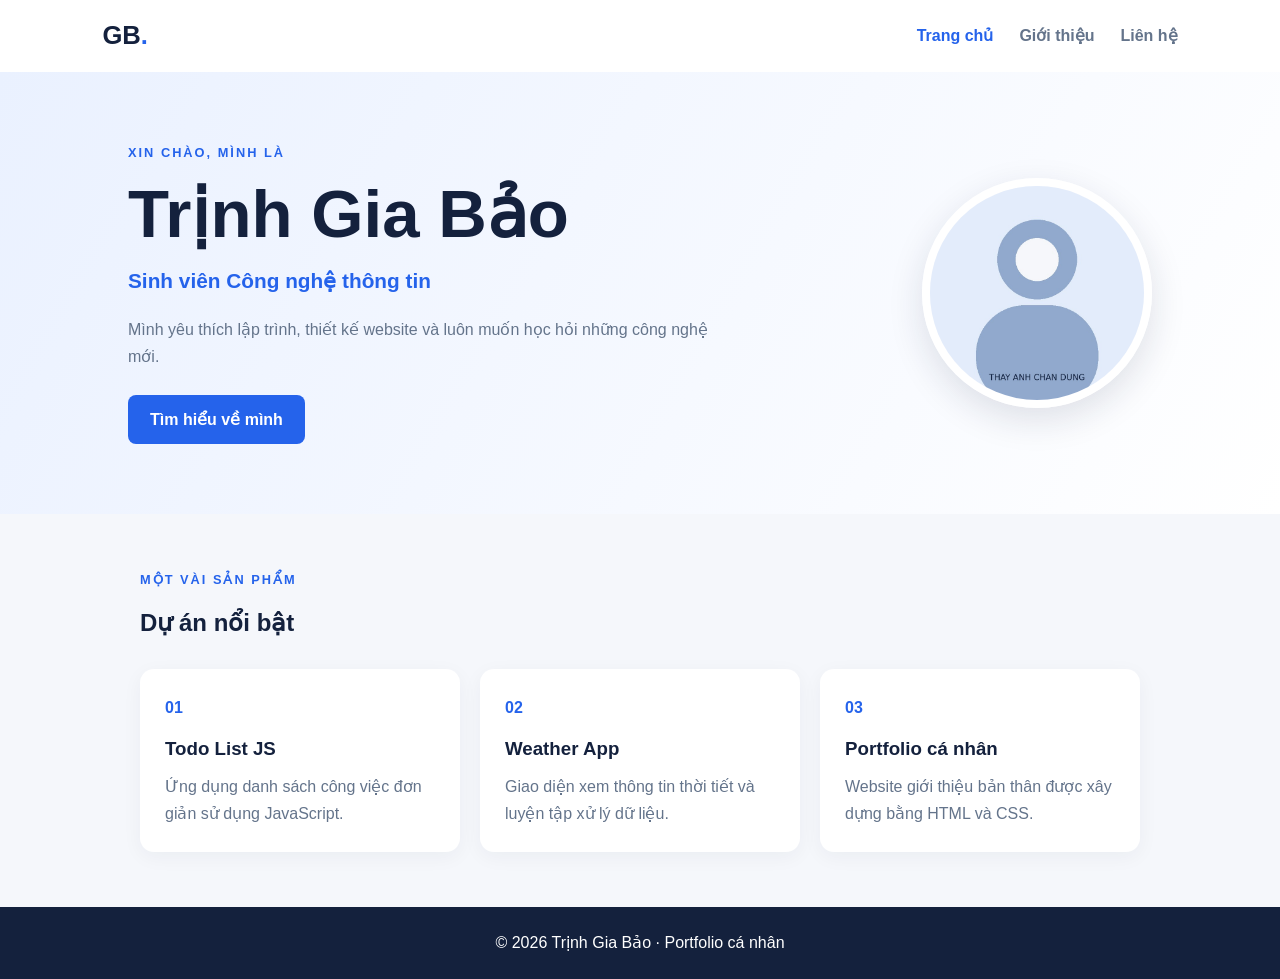
<file: my-portfolio/index.html>
<!DOCTYPE html>
<html lang="vi">
<head>
  <meta charset="UTF-8">
  <meta name="viewport" content="width=device-width, initial-scale=1.0">
  <meta name="description" content="Portfolio cá nhân của Trịnh Gia Bảo">
  <title>Trịnh Gia Bảo - Portfolio</title>
  <link rel="stylesheet" href="css/style.css">
</head>
<body>
  <nav class="navbar">
    <a class="brand" href="index.html">GB<span>.</span></a>
    <div class="nav-links">
      <a class="active" href="index.html">Trang chủ</a>
      <a href="about.html">Giới thiệu</a>
      <a href="contact.html">Liên hệ</a>
    </div>
  </nav>

  <header class="hero">
    <div class="hero-text">
      <p class="eyebrow">XIN CHÀO, MÌNH LÀ</p>
      <h1>Trịnh Gia Bảo</h1>
      <h2>Sinh viên Công nghệ thông tin</h2>
      <p>Mình yêu thích lập trình, thiết kế website và luôn muốn học hỏi những công nghệ mới.</p>
      <a class="button" href="about.html">Tìm hiểu về mình</a>
    </div>
    <img class="avatar" src="images/avatar.jpg" alt="Ảnh chân dung Trịnh Gia Bảo">
  </header>

  <main class="section">
    <p class="eyebrow">MỘT VÀI SẢN PHẨM</p>
    <h2>Dự án nổi bật</h2>
    <div class="projects">
      <article class="project">
        <span class="project-number">01</span>
        <h3>Todo List JS</h3>
        <p>Ứng dụng danh sách công việc đơn giản sử dụng JavaScript.</p>
      </article>
      <article class="project">
        <span class="project-number">02</span>
        <h3>Weather App</h3>
        <p>Giao diện xem thông tin thời tiết và luyện tập xử lý dữ liệu.</p>
      </article>
      <article class="project">
        <span class="project-number">03</span>
        <h3>Portfolio cá nhân</h3>
        <p>Website giới thiệu bản thân được xây dựng bằng HTML và CSS.</p>
      </article>
    </div>
  </main>

  <footer>© 2026 Trịnh Gia Bảo · Portfolio cá nhân</footer>
  <script src="js/script.js"></script>
</body>
</html>
</file>
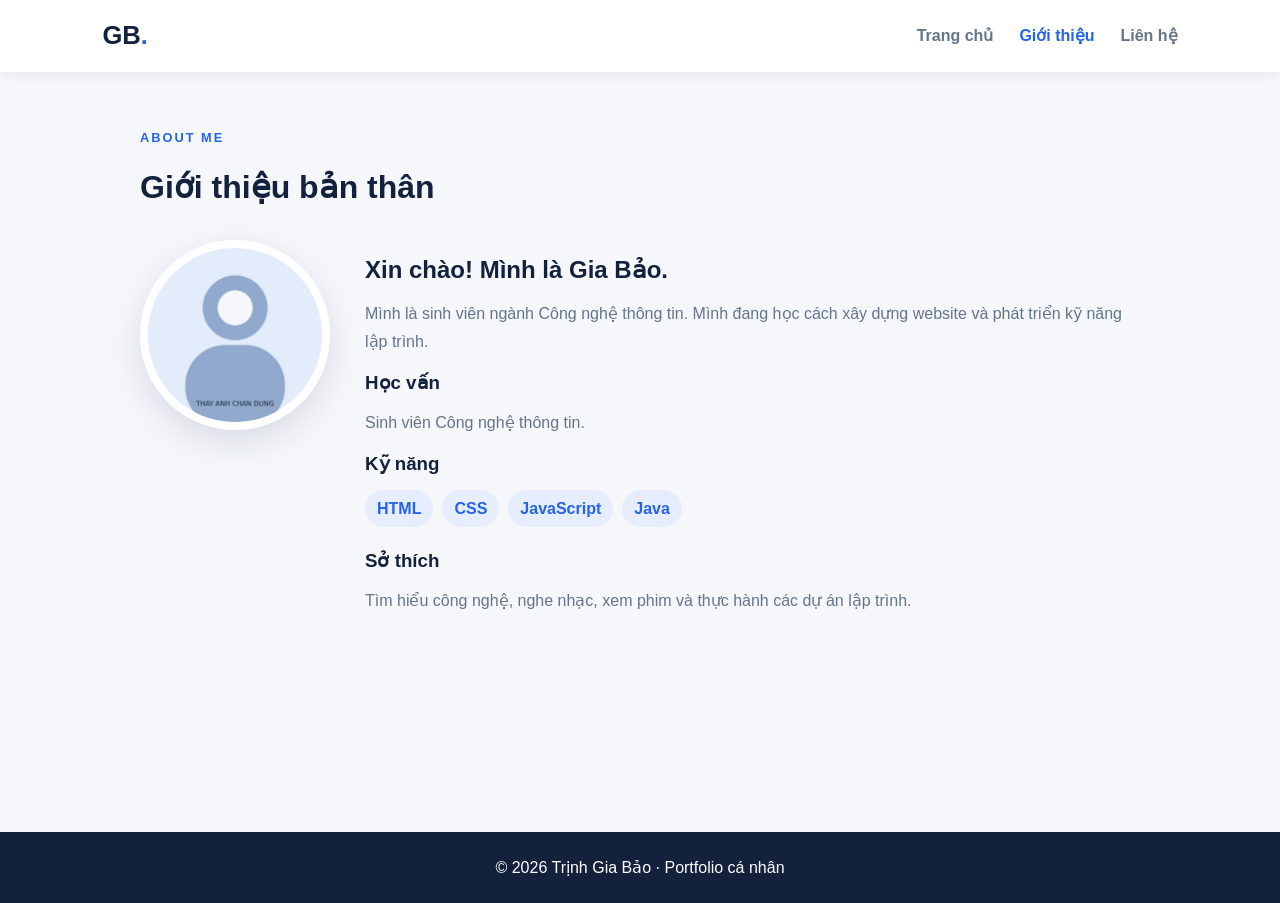
<file: my-portfolio/about.html>
<!DOCTYPE html>
<html lang="vi">
<head>
  <meta charset="UTF-8">
  <meta name="viewport" content="width=device-width, initial-scale=1.0">
  <title>Giới thiệu - Trịnh Gia Bảo</title>
  <link rel="stylesheet" href="css/style.css">
</head>
<body>
  <nav class="navbar">
    <a class="brand" href="index.html">GB<span>.</span></a>
    <div class="nav-links">
      <a href="index.html">Trang chủ</a>
      <a class="active" href="about.html">Giới thiệu</a>
      <a href="contact.html">Liên hệ</a>
    </div>
  </nav>
  <main class="page section">
    <p class="eyebrow">ABOUT ME</p>
    <h1>Giới thiệu bản thân</h1>
    <div class="about-layout">
      <img class="avatar about-avatar" src="images/avatar.jpg" alt="Ảnh chân dung Trịnh Gia Bảo">
      <div>
        <h2>Xin chào! Mình là Gia Bảo.</h2>
        <p>Mình là sinh viên ngành Công nghệ thông tin. Mình đang học cách xây dựng website và phát triển kỹ năng lập trình.</p>
        <h3>Học vấn</h3>
        <p>Sinh viên Công nghệ thông tin.</p>
        <h3>Kỹ năng</h3>
        <div class="tags"><span>HTML</span><span>CSS</span><span>JavaScript</span><span>Java</span></div>
        <h3>Sở thích</h3>
        <p>Tìm hiểu công nghệ, nghe nhạc, xem phim và thực hành các dự án lập trình.</p>
      </div>
    </div>
  </main>
  <footer>© 2026 Trịnh Gia Bảo · Portfolio cá nhân</footer>
</body>
</html>
</file>
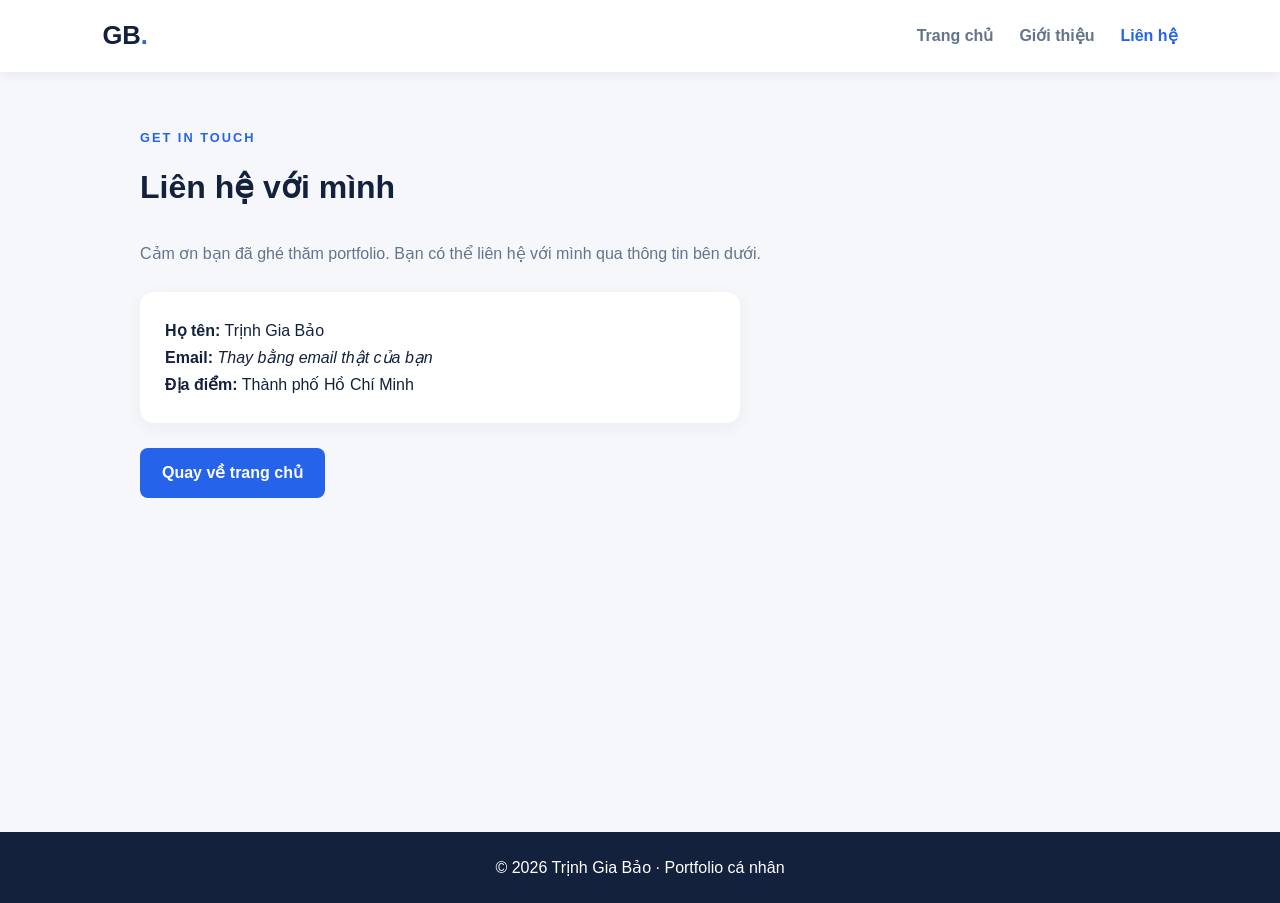
<file: my-portfolio/contact.html>
<!DOCTYPE html>
<html lang="vi">
<head>
  <meta charset="UTF-8">
  <meta name="viewport" content="width=device-width, initial-scale=1.0">
  <title>Liên hệ - Trịnh Gia Bảo</title>
  <link rel="stylesheet" href="css/style.css">
</head>
<body>
  <nav class="navbar">
    <a class="brand" href="index.html">GB<span>.</span></a>
    <div class="nav-links">
      <a href="index.html">Trang chủ</a>
      <a href="about.html">Giới thiệu</a>
      <a class="active" href="contact.html">Liên hệ</a>
    </div>
  </nav>
  <main class="page section">
    <p class="eyebrow">GET IN TOUCH</p>
    <h1>Liên hệ với mình</h1>
    <p class="intro">Cảm ơn bạn đã ghé thăm portfolio. Bạn có thể liên hệ với mình qua thông tin bên dưới.</p>
    <div class="contact-card">
      <p><strong>Họ tên:</strong> Trịnh Gia Bảo</p>
      <p><strong>Email:</strong> <em>Thay bằng email thật của bạn</em></p>
      <p><strong>Địa điểm:</strong> Thành phố Hồ Chí Minh</p>
    </div>
    <a class="button" href="index.html">Quay về trang chủ</a>
  </main>
  <footer>© 2026 Trịnh Gia Bảo · Portfolio cá nhân</footer>
</body>
</html>
</file>
<file: my-portfolio/css/style.css>
* { margin: 0; padding: 0; box-sizing: border-box; }
:root { --navy: #14213d; --blue: #2563eb; --muted: #64748b; --paper: #f5f7fb; }
body { font-family: "Segoe UI", Arial, sans-serif; line-height: 1.7; color: var(--navy); background: var(--paper); }
.navbar { min-height: 70px; padding: 14px 8%; display: flex; justify-content: space-between; align-items: center; background: white; box-shadow: 0 2px 12px #14213d12; }
.brand { color: var(--navy); font-size: 1.6rem; font-weight: 800; text-decoration: none; }
.brand span { color: var(--blue); }
.nav-links { display: flex; gap: 26px; }
.nav-links a { color: var(--muted); text-decoration: none; font-weight: 600; }
.nav-links a:hover, .nav-links a.active { color: var(--blue); }
.hero { padding: 70px 10%; min-height: 440px; display: flex; align-items: center; justify-content: space-between; gap: 45px; background: linear-gradient(120deg, #eaf1ff, #fff); }
.hero-text { max-width: 600px; }
.eyebrow { color: var(--blue); font-size: .8rem; font-weight: 800; letter-spacing: 2px; margin-bottom: 12px; }
.hero h1 { font-size: clamp(2.5rem, 6vw, 4.2rem); line-height: 1.15; margin-bottom: 10px; }
.hero h2 { font-size: 1.3rem; color: var(--blue); margin-bottom: 18px; }
.hero p:not(.eyebrow) { color: var(--muted); margin-bottom: 25px; }
.avatar { width: 230px; height: 230px; object-fit: cover; border-radius: 50%; border: 8px solid white; box-shadow: 0 12px 35px #14213d20; }
.button { display: inline-block; padding: 11px 22px; background: var(--blue); color: white; border-radius: 8px; text-decoration: none; font-weight: 700; }
.button:hover { background: #1d4ed8; }
.section { max-width: 1050px; margin: auto; padding: 55px 25px; }
.section h1, .section > h2 { margin-bottom: 25px; }
.projects { display: grid; grid-template-columns: repeat(3, 1fr); gap: 20px; margin-top: 20px; }
.project, .contact-card { padding: 25px; background: white; border-radius: 14px; box-shadow: 0 5px 20px #14213d0c; }
.project-number { color: var(--blue); font-weight: 800; }
.project h3 { margin: 12px 0 8px; }
.project p, .intro { color: var(--muted); }
footer { padding: 22px; text-align: center; background: var(--navy); color: white; }
.page { min-height: calc(100vh - 140px); }
.about-layout { display: flex; gap: 35px; align-items: flex-start; }
.about-avatar { width: 190px; height: 190px; flex-shrink: 0; }
.about-layout h2, .about-layout h3 { margin: 10px 0; }
.about-layout p { color: var(--muted); margin-bottom: 12px; }
.tags { display: flex; flex-wrap: wrap; gap: 9px; margin: 10px 0 18px; }
.tags span { background: #e5edff; color: var(--blue); padding: 5px 12px; border-radius: 20px; font-weight: 600; }
.contact-card { max-width: 600px; margin: 25px 0; }
@media (max-width: 650px) {
  .navbar { padding: 14px 5%; flex-direction: column; gap: 10px; }
  .nav-links { gap: 16px; flex-wrap: wrap; justify-content: center; }
  .hero { padding: 45px 7%; flex-direction: column-reverse; text-align: center; }
  .avatar { width: 180px; height: 180px; }
  .projects { grid-template-columns: 1fr; }
  .about-layout { flex-direction: column; align-items: center; }
}
</file>
